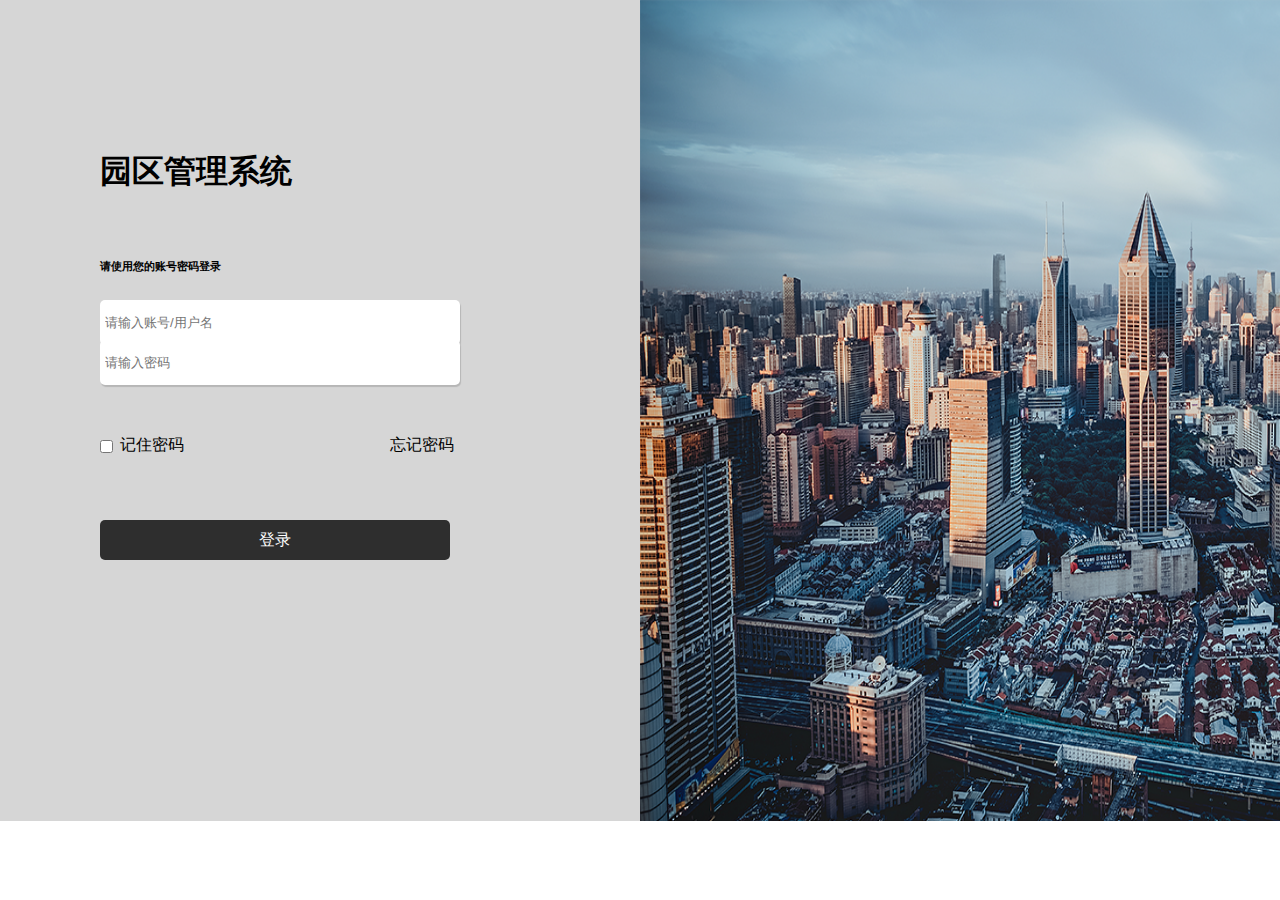
<file: target/gis_server/html/login.html>
<!DOCTYPE html>
<html lang="en">
<head>
    <meta charset="UTF-8">
    <meta name="viewport" content="width=device-width, initial-scale=1.0">
    <meta http-equiv="X-UA-Compatible" content="ie=edge">
    <title>Document</title>
</head>
<style>
    #all{
        z-index: 5;
        width: 100%;
        height: 821px;
        z-index:999;
        background-image:url(../img/图层2.png);
    }
    *{
        padding: 0;
        margin: 0;
    }
    img{
        width: 50%;
        height: 821px;
        float: right;
    }
    #name{
        position: absolute;
        top: 150px;
        left: 100px;
    }
    #name2{
        position: absolute;
        top: 260px;
        left: 100px;
    }
    #user{
        width: 350px;
        height: 35px;
        outline:none;
        border:0;
        padding: 5px;
        border-radius: 5px;
        position: absolute;
        top: 300px;
        left: 100px;
        box-shadow: 1px 2px 1px rgba(0,0,0,.15);
    }
    #passw{
        width: 350px;
        height: 35px;
        outline:none;
        border:0;
        padding: 5px;
        border-radius: 5px;
        position: absolute;
        top: 340px;
        left: 100px;
        box-shadow: 1px 2px 1px rgba(0,0,0,.15);
    }
    #repass{
        position: absolute;
        top: 440px;
        left: 100px;
    }
    p{
        position: absolute;
        top: 435px;
        left: 120px;
    }
    #forget{
        position: absolute;
        top: 435px;
        left: 390px;
        text-decoration:none; 
        color:#000; 
    }
    #login{
        width: 350px;
        height: 40px;
        background-color: #2E2E2E;
        border-radius: 5px;
        color: #ffffff;
        text-align: center;
        line-height: 40px;
        position: absolute;
        top: 520px;
        left: 100px;
        cursor: pointer;
    }
</style>
<body>
    <div id="all">
        <img src="../img/9350.png" alt="">
        <h1 id="name">园区管理系统</h1>
        <h6 id="name2">请使用您的账号密码登录</h6>
        <input type="text" placeholder="请输入账号/用户名" id="user">
        <input type="password" placeholder="请输入密码" id="passw">
        <input type="checkbox" value="记住密码" id="repass"><p>记住密码</p>
        <a href="#" id="forget">忘记密码</a>
        <div id="login" onclick="loginin()"> 登录</div>
        
    </div>
</body>
<script>
    function loginin(){
        var user = document.getElementById("user").value;
        var password = document.getElementById("passw").value;
        if(user=="123"&&password=="123"){
            self.location='setting.html';
        }
        else{
            self.location='index.html';
        }
    }
</script>
</html>
</file>
